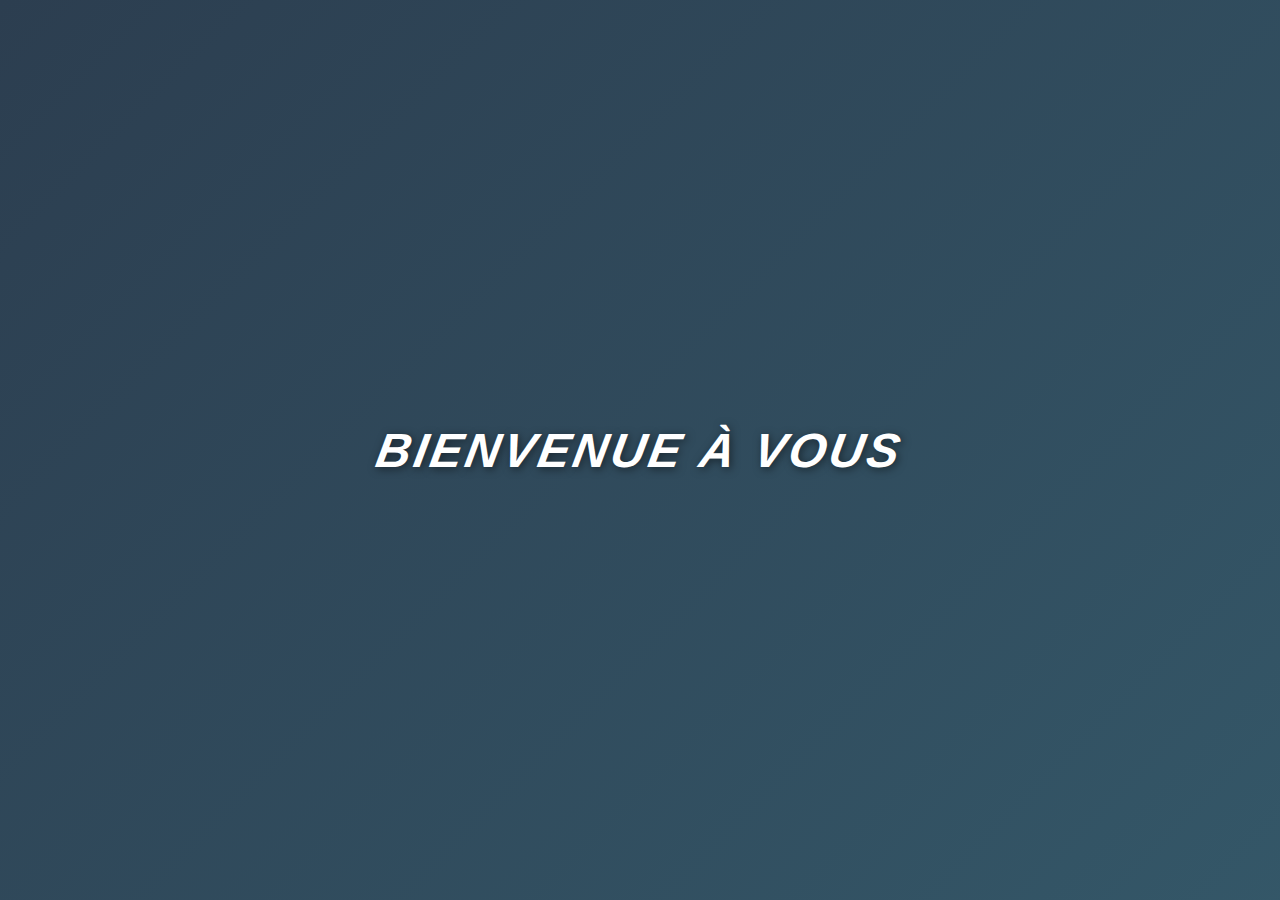
<file: C.html>
<!DOCTYPE html>
<html lang="fr">
<head>
  <meta charset="UTF-8" />
  <title>Bienvenue</title>
  <style>
    * {
      box-sizing: border-box;
    }

    body {
      margin: 0;
      padding: 0;
      height: 100vh;
      display: flex;
      justify-content: center;
      align-items: center;
      font-family: 'Segoe UI', Tahoma, Geneva, Verdana, sans-serif;
      background: linear-gradient(135deg, #2c3e50, #4ca1af);
      background-size: 400% 400%;
      animation: gradientShift 10s ease infinite;
    }

    @keyframes gradientShift {
      0% { background-position: 0% 50%; }
      50% { background-position: 100% 50%; }
      100% { background-position: 0% 50%; }
    }

    h2 {
      color: #ffffff;
      font-size: 3em;
      text-align: center;
      text-transform: uppercase;
      letter-spacing: 3px;
      font-style: italic;
      transform: skew(-10deg);
      text-shadow: 2px 2px 8px rgba(0, 0, 0, 0.5);
      margin: 0;
    }

    h2:hover {
      transform: skew(-10deg) scale(1.03);
    }
  </style>
</head>
<body>
  <h2>Bienvenue à vous</h2>
</body>
</html>
</file>
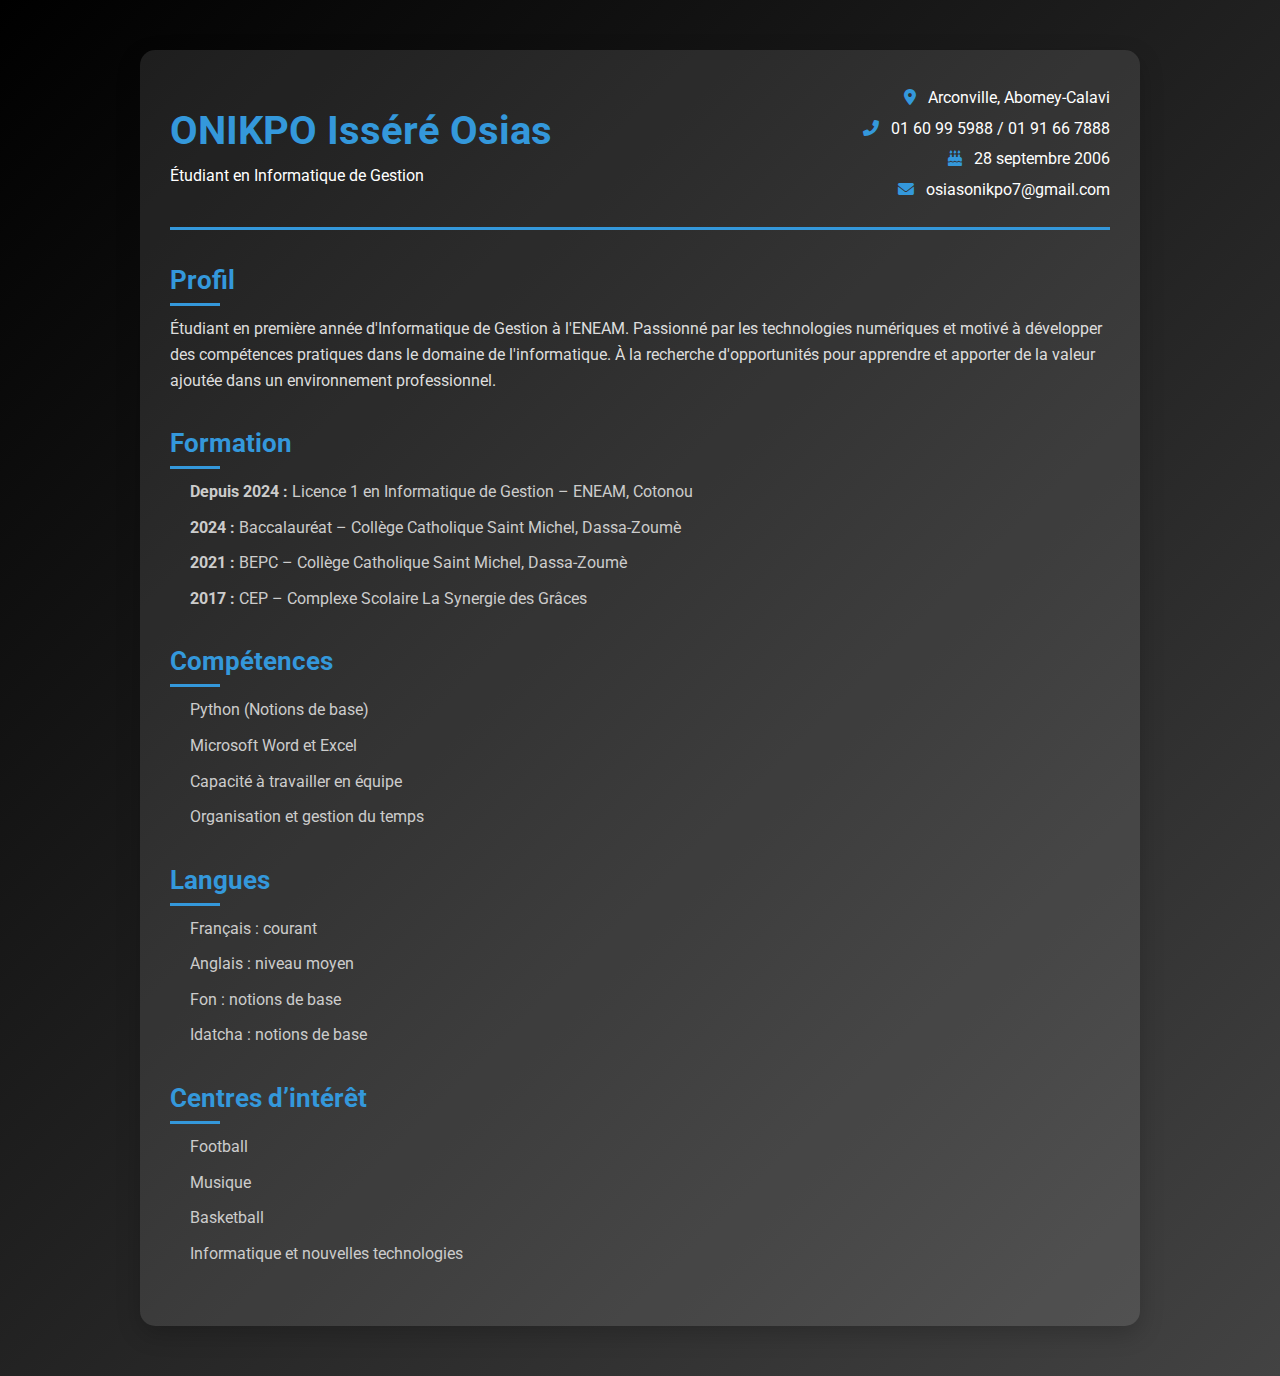
<file: CV.html>
<!DOCTYPE html>
<html lang="fr">
<head>
  <meta charset="UTF-8">
  <meta name="viewport" content="width=device-width, initial-scale=1.0">
  <title id="cv">CV</title>
  <link href="https://fonts.googleapis.com/css2?family=Roboto:wght@400;500;700&display=swap" rel="stylesheet">
  <link rel="stylesheet" href="https://cdnjs.cloudflare.com/ajax/libs/font-awesome/6.0.0-beta3/css/all.min.css">
  <style>
    * {
      box-sizing: border-box;
      margin: 0;
      padding: 0;
    }
    body {
      font-family: 'Roboto', sans-serif;
      background: linear-gradient(135deg, #000000, #434343); /* Dégradé noir */
      color: #fff; /* Texte clair pour le contraste */
      line-height: 1.6;
      padding: 0;
      margin: 0;
    }
    .container {
      width: 90%;
      max-width: 1000px;
      background: rgba(255, 255, 255, 0.1); /* Fond légèrement transparent pour garder l'effet dégradé visible */
      margin: 50px auto;
      padding: 30px;
      border-radius: 15px;
      box-shadow: 0 8px 25px rgba(0, 0, 0, 0.2);
    }
    .header {
      display: flex;
      justify-content: space-between;
      align-items: center;
      border-bottom: 3px solid #3498db;
      padding-bottom: 20px;
      margin-bottom: 30px;
    }
    .header h1 {
      font-size: 2.5rem;
      color: #3498db;
      font-weight: 700;
    }
    .header .contact-info {
      font-size: 1rem;
      color: #fff;
      text-align: right;
    }
    .header .contact-info p {
      margin: 5px 0;
    }
    .header .contact-info i {
      color: #3498db;
      margin-right: 8px;
    }
    .section-title {
      font-size: 1.6rem;
      color: #3498db;
      margin-bottom: 15px;
      position: relative;
    }
    .section-title::after {
      content: "";
      position: absolute;
      width: 50px;
      height: 3px;
      background-color: #3498db;
      bottom: -5px;
      left: 0;
    }
    .section {
      margin-bottom: 30px;
    }
    .section p {
      font-size: 1rem;
      color: #ddd; /* Texte clair mais pas trop éclatant */
      margin-bottom: 10px;
    }
    ul {
      list-style: none;
      margin-left: 20px;
    }
    ul li {
      font-size: 1rem;
      color: #ccc; /* Texte un peu plus clair pour les listes */
      margin-bottom: 10px;
    }
    .footer {
      text-align: center;
      margin-top: 50px;
      font-size: 0.9rem;
      color: #888;
    }
    .footer a {
      color: #3498db;
      text-decoration: none;
      font-weight: bold;
    }
  </style>
</head>
<body>

  <div class="container">
    <!-- Header section -->
    <div class="header">
      <div>
        <h1>ONIKPO Isséré Osias</h1>
        <p>Étudiant en Informatique de Gestion</p>
      </div>
      <div class="contact-info">
        <p><i class="fas fa-map-marker-alt"></i> Arconville, Abomey-Calavi</p>
        <p><i class="fas fa-phone-alt"></i> 01 60 99 5988 / 01 91 66 7888</p>
        <p><i class="fas fa-birthday-cake"></i> 28 septembre 2006</p>
        <p><i class="fas fa-envelope"></i> osiasonikpo7@gmail.com</p> <!-- Ajout de l'email -->
      </div>
    </div>

    <!-- Profil Section -->
    <div class="section">
      <h2 class="section-title">Profil</h2>
      <p>Étudiant en première année d'Informatique de Gestion à l'ENEAM. Passionné par les technologies numériques et motivé à développer des compétences pratiques dans le domaine de l'informatique. À la recherche d'opportunités pour apprendre et apporter de la valeur ajoutée dans un environnement professionnel.</p>
    </div>

    <!-- Formation Section -->
    <div class="section">
      <h2 class="section-title">Formation</h2>
      <ul>
        <li><strong>Depuis 2024 :</strong> Licence 1 en Informatique de Gestion – ENEAM, Cotonou</li>
        <li><strong>2024 :</strong> Baccalauréat – Collège Catholique Saint Michel, Dassa-Zoumè</li>
        <li><strong>2021 :</strong> BEPC – Collège Catholique Saint Michel, Dassa-Zoumè</li>
        <li><strong>2017 :</strong> CEP – Complexe Scolaire La Synergie des Grâces</li>
      </ul>
    </div>

    <!-- Compétences Section -->
    <div class="section">
      <h2 class="section-title">Compétences</h2>
      <ul>
        <li>Python (Notions de base)</li>
        <li>Microsoft Word et Excel</li>
        <li>Capacité à travailler en équipe</li>
        <li>Organisation et gestion du temps</li>
      </ul>
    </div>

    <!-- Langues Section -->
    <div class="section">
      <h2 class="section-title">Langues</h2>
      <ul>
        <li>Français : courant</li>
        <li>Anglais : niveau moyen</li>
        <li>Fon : notions de base</li>
        <li>Idatcha : notions de base</li>
      </ul>
    </div>

    <!-- Centres d'intérêt Section -->
    <div class="section">
      <h2 class="section-title">Centres d’intérêt</h2>
      <ul>
        <li>Football</li>
        <li>Musique</li>
        <li>Basketball</li>
        <li>Informatique et nouvelles technologies</li>
      </ul>
    </div>
</body>
</html>
</file>
